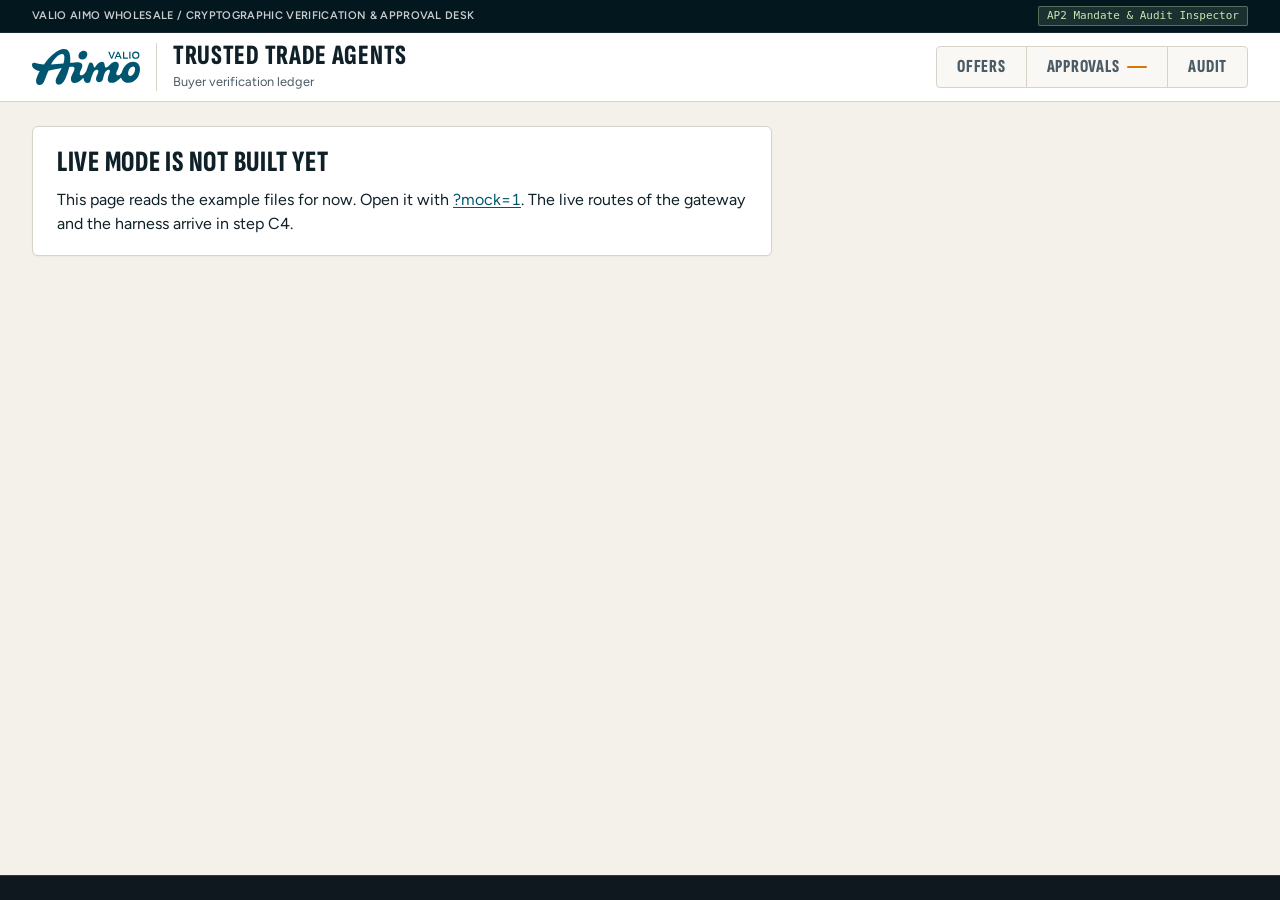
<file: surface/static/index.html>
<!doctype html>
<html lang="en">
  <head>
    <meta charset="utf-8" />
    <meta name="viewport" content="width=device-width, initial-scale=1" />
    <title>Trusted Trade Agents · Approvals &amp; Audit Ledger</title>
    <link rel="preload" href="fonts/figtree.woff2" as="font" type="font/woff2" crossorigin />
    <link rel="preload" href="fonts/sofia-sans-extra-condensed.woff2" as="font" type="font/woff2" crossorigin />
    <link rel="stylesheet" href="style.css" />
  </head>
  <body>
    <header class="masthead">
      <div class="masthead__util">
        <div class="masthead__wrap">
          <span class="masthead__desk">Valio Aimo Wholesale <span aria-hidden="true">/</span> Cryptographic Verification &amp; Approval Desk</span>
          <span class="masthead__stamp">AP2 Mandate &amp; Audit Inspector</span>
        </div>
      </div>
      <div class="topbar">
        <div class="topbar__wrap">
          <div class="topbar__brand">
            <img class="topbar__logo" src="img/valio-aimo-logo-petrol.svg" width="90" height="39" alt="Valio Aimo" />
            <div class="topbar__heading">
              <div class="topbar__title">Trusted Trade Agents</div>
              <div class="topbar__sub" id="buyer-line">Buyer verification ledger</div>
            </div>
          </div>
          <nav class="tabs" aria-label="Areas">
            <a class="tab" data-view="offers" href="#/offers">Offers</a>
            <a class="tab" data-view="approvals" href="#/approvals">Approvals <span class="tab__count" id="pending-count" hidden></span></a>
            <a class="tab" data-view="audit" href="#/audit">Audit</a>
          </nav>
        </div>
      </div>
    </header>

    <!-- Everything below is drawn by app.js from the data it loads. -->
    <main id="app" class="page">
      <p class="loading">Loading…</p>
    </main>

    <footer id="rehearsal" class="rehearsal" hidden></footer>

    <script src="app.js"></script>
  </body>
</html>
</file>
<file: surface/static/style.css>
/*
 * Trusted Trade Agents · Approvals, Signed Offers & Bilateral Audit Ledger
 *
 * Designed as an architectural Nordic B2B trade inspection desk aligned with
 * the Valio Aimo wholesale kitchen procurement portal:
 *   - Local variable fonts (Sofia Sans Extra Condensed + Figtree) — offline-ready.
 *   - Crisp paper sheets (#ffffff) over cool mineral slate (#f2f5f7) with 1px rules.
 *   - Tight Scandinavian 2px / 4px / 6px corner geometry and tabular numerals.
 *   - High-contrast certainty badges (measured / declared / estimated / unknown)
 *     readable from a projector without relying on color alone.
 */

@font-face {
  font-family: "Figtree";
  src: url("fonts/figtree.woff2") format("woff2");
  font-weight: 300 900;
  font-style: normal;
  font-display: swap;
}

@font-face {
  font-family: "Sofia Sans Extra Condensed";
  src: url("fonts/sofia-sans-extra-condensed.woff2") format("woff2");
  font-weight: 100 1000;
  font-style: normal;
  font-display: swap;
}

:root {
  /* Valio Aimo Nordic palette */
  --petrol: #005670;
  --petrol-deep: #003445;
  --petrol-mid: #0b495f;
  --petrol-soft: #e8f1f4;
  --lime: #cae6b2;
  --lime-band: #edf6e4;
  --lime-border: #adcfa0;

  /* Mineral & Birch Vellum surfaces */
  --bg: #f4f1ea;
  --panel: #ffffff;
  --mist: #f9f8f4;
  --ink: #102028;
  --ink-soft: #4b5c66;
  --line: #d8d3c8;
  --line-soft: #e7e3da;
  --line-strong: #beb8aa;

  /* Semantic verification states (WCAG AA+) */
  --ok: #145e38;
  --ok-soft: #eaf5ee;
  --ok-border: #a5d2b7;

  --warn: #8a4a00;
  --warn-border: #ddb680;
  --warn-soft: #fcf4e6;

  --bad: #9e1b22;
  --bad-soft: #fbedee;
  --bad-border: #e5b2b5;

  --grey-soft: #edf1f4;

  /* Certainty scale */
  --measured: #145e38;
  --declared: #005670;
  --estimated: #8a4a00;
  --unknown: #4a5963;

  /* Typography & geometry */
  --font: "Figtree", system-ui, -apple-system, "Segoe UI", sans-serif;
  --font-display: "Sofia Sans Extra Condensed", "Arial Narrow", sans-serif;
  --mono: ui-monospace, "JetBrains Mono", "SFMono-Regular", Menlo, Consolas, monospace;

  --r-xs: 2px;
  --r-sm: 4px;
  --r-md: 6px;
  --shadow-sheet: 0 1px 2px rgba(15, 32, 41, 0.04);
}

*,
*::before,
*::after {
  box-sizing: border-box;
}

html {
  font-size: 16px;
  -webkit-font-smoothing: antialiased;
  text-rendering: optimizeLegibility;
}

body {
  margin: 0;
  min-height: 100vh;
  display: flex;
  flex-direction: column;
  background: var(--bg);
  color: var(--ink);
  font-family: var(--font);
  line-height: 1.45;
  font-variant-numeric: tabular-nums;
}

h1,
h2,
h3 {
  margin: 0 0 10px;
  font-family: var(--font-display);
  font-weight: 800;
  line-height: 1.05;
  letter-spacing: 0.025em;
  text-transform: uppercase;
  color: var(--ink);
}

h2 {
  font-size: 1.85rem;
}

h3 {
  margin-top: 26px;
  padding-bottom: 6px;
  border-bottom: 1px solid var(--line-soft);
  font-size: 1.28rem;
  color: var(--petrol-deep);
}

p {
  margin: 0 0 10px;
}

p:last-child {
  margin-bottom: 0;
}

a {
  color: var(--petrol);
  text-underline-offset: 2px;
}

code,
.mono {
  font-family: var(--mono);
  font-size: 0.88em;
}

.num {
  text-align: right;
  white-space: nowrap;
  font-variant-numeric: tabular-nums;
}

.muted {
  color: var(--ink-soft);
}

.strong {
  font-weight: 700;
}

.small {
  font-size: 0.76rem;
}

.ok {
  color: var(--ok);
  font-weight: 700;
}

.bad {
  color: var(--bad);
  font-weight: 700;
}

:focus-visible {
  outline: 2px solid var(--petrol);
  outline-offset: 2px;
}

/* ---------- Masthead & Area Tabs ---------- */

.masthead {
  background: var(--panel);
  border-bottom: 1px solid var(--line);
}

.masthead__util {
  background: #03171f;
  border-bottom: 1px solid rgba(255, 255, 255, 0.08);
  color: rgba(255, 255, 255, 0.88);
  font-size: 12px;
}

.masthead__wrap,
.topbar__wrap {
  max-width: 1640px;
  margin: 0 auto;
  padding: 0 32px;
  display: flex;
  align-items: center;
  justify-content: space-between;
  gap: 16px;
}

.masthead__wrap {
  min-height: 32px;
  padding-top: 4px;
  padding-bottom: 4px;
  flex-wrap: wrap;
}

.masthead__desk {
  font-weight: 600;
  letter-spacing: 0.03em;
  text-transform: uppercase;
  font-size: 11px;
  color: rgba(255, 255, 255, 0.78);
}

.masthead__stamp {
  padding: 1px 8px;
  border: 1px solid rgba(202, 230, 178, 0.35);
  border-radius: var(--r-xs);
  background: rgba(202, 230, 178, 0.12);
  color: var(--lime);
  font-family: var(--mono);
  font-size: 11px;
}

.topbar__wrap {
  min-height: 68px;
  padding-top: 10px;
  padding-bottom: 10px;
  flex-wrap: wrap;
}

.topbar__brand {
  display: flex;
  align-items: center;
  gap: 16px;
}

.topbar__logo {
  display: block;
  height: 36px;
  width: auto;
}

.topbar__heading {
  padding-left: 16px;
  border-left: 1px solid var(--line);
}

.topbar__title {
  font-family: var(--font-display);
  font-size: 1.75rem;
  font-weight: 800;
  line-height: 0.96;
  letter-spacing: 0.025em;
  text-transform: uppercase;
  color: var(--ink);
}

.topbar__sub {
  margin-top: 3px;
  font-size: 0.8rem;
  color: var(--ink-soft);
}

.tabs {
  display: inline-flex;
  border: 1px solid var(--line);
  border-radius: var(--r-sm);
  background: var(--mist);
  overflow: hidden;
}

.tab {
  display: inline-flex;
  align-items: center;
  gap: 8px;
  min-height: 40px;
  padding: 0 20px;
  color: var(--ink-soft);
  font-family: var(--font-display);
  font-size: 1.15rem;
  font-weight: 800;
  letter-spacing: 0.04em;
  text-transform: uppercase;
  text-decoration: none;
  transition: background-color 0.12s ease, color 0.12s ease;
}

.tab + .tab {
  border-left: 1px solid var(--line);
}

.tab:hover {
  background: var(--panel);
  color: var(--ink);
}

.tab[aria-current="page"] {
  background: var(--petrol);
  color: #fff;
}

.tab__count {
  display: inline-block;
  min-width: 20px;
  padding: 1px 6px;
  border-radius: var(--r-xs);
  background: #d97706;
  color: #fff;
  font-family: var(--mono);
  font-size: 0.72rem;
  font-weight: 700;
  text-align: center;
}

/* ---------- Page Frame & Sheets ---------- */

.page {
  flex: 1;
  width: 100%;
  max-width: 1640px;
  margin: 0 auto;
  padding: 24px 32px 48px;
}

.loading,
.message {
  max-width: 740px;
}

.intro {
  max-width: 920px;
  margin-bottom: 18px;
  font-size: 0.95rem;
  color: var(--ink-soft);
}

.panel,
.card {
  margin-bottom: 20px;
  padding: 20px 24px;
  background: var(--panel);
  border: 1px solid var(--line);
  border-radius: var(--r-md);
  box-shadow: var(--shadow-sheet);
}

.panel h3:first-child {
  margin-top: 0;
}

.scroll {
  overflow-x: auto;
  border: 1px solid var(--line);
  border-radius: var(--r-sm);
}

/* ---------- Certainty Badges, Allergen Chips & Role Stamps ---------- */

.badge {
  display: inline-block;
  padding: 1px 7px;
  border-radius: var(--r-xs);
  border: 1px solid transparent;
  font-family: var(--mono);
  font-size: 0.68rem;
  font-weight: 700;
  letter-spacing: 0.04em;
  text-transform: uppercase;
  vertical-align: baseline;
}

.badge--measured {
  background: var(--ok-soft);
  border-color: var(--ok-border);
  color: var(--measured);
}

.badge--declared {
  background: var(--petrol-soft);
  border-color: #a9cad6;
  color: var(--declared);
}

.badge--estimated {
  background: var(--warn-soft);
  border-color: var(--warn-border);
  color: var(--estimated);
}

.badge--unknown {
  background: var(--grey-soft);
  border-color: var(--line-strong);
  border-style: dashed;
  color: var(--unknown);
}

.badge--unstated {
  background: var(--mist);
  border-color: var(--line);
  color: var(--ink-soft);
}

.chip {
  display: inline-block;
  margin: 2px 4px 2px 0;
  padding: 2px 8px;
  border-radius: var(--r-xs);
  font-size: 0.76rem;
  font-weight: 600;
}

.chips {
  display: flex;
  flex-wrap: wrap;
  gap: 4px;
}

.chip--contains {
  background: var(--warn-soft);
  border: 1px solid var(--warn-border);
  color: #5c3100;
}

.chip--free {
  background: var(--ok-soft);
  border: 1px solid var(--ok-border);
  color: var(--ok);
}

.chip--label {
  background: var(--mist);
  border: 1px solid var(--line);
  color: var(--ink);
}

.chip--new {
  background: var(--bad);
  border-color: var(--bad);
  color: #fff;
}

.chip--gone {
  background: var(--grey-soft);
  border: 1px dashed var(--line-strong);
  color: var(--ink-soft);
  text-decoration: line-through;
}

.chip__note {
  margin-left: 4px;
  font-family: var(--mono);
  font-size: 0.66rem;
  font-weight: 700;
  text-transform: uppercase;
  text-decoration: none;
}

.tag {
  display: inline-block;
  margin-bottom: 4px;
  padding: 2px 7px;
  border: 1px solid var(--line);
  border-radius: var(--r-xs);
  font-family: var(--font-display);
  font-size: 0.84rem;
  font-weight: 800;
  letter-spacing: 0.05em;
  text-transform: uppercase;
}

.tag--quoted {
  background: var(--petrol-deep);
  border-color: var(--petrol-deep);
  color: #fff;
}

.tag--substitute {
  background: var(--warn-soft);
  border-color: var(--warn-border);
  color: var(--warn);
}

.tag--alternative {
  background: var(--petrol-soft);
  border-color: #a9cad6;
  color: var(--petrol-deep);
}

.tag--other {
  background: var(--mist);
  border-color: var(--line);
  color: var(--ink-soft);
}

/* ---------- Claim Facts ---------- */

.fact__value {
  font-size: 0.96rem;
  font-weight: 700;
  color: var(--ink);
}

.fact--unknown .badge {
  font-size: 0.72rem;
}

.per {
  font-size: 0.76rem;
  font-weight: 500;
  color: var(--ink-soft);
  white-space: nowrap;
}

.fact__meta {
  margin-top: 3px;
  line-height: 1.4;
}

.fact__source {
  display: block;
  margin-top: 2px;
  font-size: 0.72rem;
  color: var(--ink-soft);
}

.allergens__row {
  margin-bottom: 4px;
}

.allergens__label {
  display: inline-block;
  min-width: 72px;
  font-size: 0.74rem;
  font-weight: 600;
  color: var(--ink-soft);
}

.origin {
  margin-top: 6px;
  font-size: 0.8rem;
}

.product__name {
  font-weight: 700;
  line-height: 1.28;
  color: var(--ink);
}

.product__id {
  margin-top: 2px;
  font-family: var(--mono);
  font-size: 0.74rem;
  color: var(--ink-soft);
}

/* ---------- Ledger Tables ---------- */

table {
  width: 100%;
  border-collapse: collapse;
}

.lines {
  border: 1px solid var(--line);
  border-radius: var(--r-sm);
}

th {
  padding: 9px 14px;
  background: var(--mist);
  border-bottom: 1px solid var(--line-strong);
  font-size: 0.7rem;
  font-weight: 700;
  letter-spacing: 0.07em;
  text-transform: uppercase;
  text-align: left;
  color: var(--ink-soft);
}

th.num {
  text-align: right;
}

td {
  padding: 12px 14px;
  border-bottom: 1px solid var(--line-soft);
  vertical-align: top;
  font-size: 0.88rem;
}

tbody tr:last-child td {
  border-bottom: 0;
}

.lines tfoot td {
  border-top: 2px solid var(--ink);
  border-bottom: 0;
  background: var(--mist);
  font-weight: 700;
  font-size: 0.96rem;
}

.lines .total {
  font-size: 1.35rem;
  color: var(--petrol-deep);
}

.compare {
  min-width: 1280px;
}

.compare th:nth-child(1) {
  width: 21%;
}

.compare th:nth-child(2),
.compare th:nth-child(3) {
  width: 11%;
}

.compare th:nth-child(4),
.compare th:nth-child(5) {
  width: 12%;
}

.compare th:nth-child(6) {
  width: 17%;
}

.compare .row--quoted td,
.compare .row--substitute td {
  background: var(--petrol-soft);
}

.compare .row--quoted td:first-child,
.compare .row--substitute td:first-child {
  box-shadow: inset 3px 0 0 var(--petrol);
}

.legend {
  margin: 0 0 12px;
  font-size: 0.8rem;
  color: var(--ink-soft);
  line-height: 1.9;
}

.legend .badge {
  margin-left: 12px;
}

/* ---------- Offers: Quote Picker, Signed Quote & Verdict ---------- */

.picker {
  display: grid;
  grid-template-columns: repeat(auto-fit, minmax(210px, 1fr));
  gap: 10px;
  margin-bottom: 18px;
}

.pick {
  display: flex;
  flex-direction: column;
  padding: 10px 16px;
  background: var(--panel);
  border: 1px solid var(--line);
  border-top: 2px solid transparent;
  border-radius: var(--r-sm);
  color: var(--ink);
  text-decoration: none;
  box-shadow: var(--shadow-sheet);
  transition: border-color 0.12s ease, background-color 0.12s ease;
}

.pick:hover {
  border-color: var(--petrol);
}

.pick[aria-current="true"] {
  border-color: var(--petrol);
  border-top: 2px solid var(--petrol);
  background: var(--petrol-soft);
}

.pick__label {
  font-family: var(--font-display);
  font-size: 1.15rem;
  font-weight: 800;
  letter-spacing: 0.04em;
  text-transform: uppercase;
  color: var(--petrol-deep);
}

.pick__hint {
  margin-top: 2px;
  font-size: 0.78rem;
  color: var(--ink-soft);
}

.quote__head {
  display: flex;
  flex-wrap: wrap;
  align-items: flex-start;
  justify-content: space-between;
  gap: 14px 28px;
  margin-bottom: 16px;
}

.quote__asked {
  font-size: 0.88rem;
  color: var(--ink-soft);
}

.signature {
  display: flex;
  align-items: center;
  gap: 10px;
  padding: 9px 14px 9px 11px;
  border: 1px solid;
  border-left-width: 3px;
  border-radius: var(--r-sm);
}

.signature__icon {
  display: grid;
  place-items: center;
  width: 28px;
  height: 28px;
  border-radius: var(--r-xs);
  color: #fff;
  font-family: var(--mono);
  font-size: 0.92rem;
  font-weight: 700;
}

.signature__text {
  font-size: 0.92rem;
  font-weight: 700;
}

.signature__detail {
  font-family: var(--mono);
  font-size: 0.72rem;
}

.signature--ok {
  background: var(--ok-soft);
  border-color: var(--ok-border);
  border-left-color: var(--ok);
  color: var(--ok);
}

.signature--ok .signature__icon {
  background: var(--ok);
}

.signature--bad {
  background: var(--bad-soft);
  border-color: var(--bad-border);
  border-left-color: var(--bad);
  color: var(--bad);
  max-width: 600px;
}

.signature--bad .signature__icon {
  background: var(--bad);
}

.signature--wait {
  background: var(--grey-soft);
  border-color: var(--line-strong);
  border-style: dashed;
  color: var(--ink-soft);
}

.signature--wait .signature__icon {
  background: var(--unknown);
}

.keyfacts {
  display: flex;
  flex-wrap: wrap;
  gap: 12px 40px;
  margin: 16px 0 0;
  padding: 12px 16px;
  border: 1px solid var(--line-soft);
  border-radius: var(--r-sm);
  background: var(--mist);
}

.keyfacts dt {
  font-size: 0.68rem;
  font-weight: 700;
  letter-spacing: 0.08em;
  text-transform: uppercase;
  color: var(--ink-soft);
}

.keyfacts dd {
  margin: 2px 0 0;
  font-size: 1.05rem;
  font-weight: 700;
  color: var(--ink);
}

.verdict {
  margin-top: 18px;
  padding: 16px 20px;
  border: 1px solid var(--line);
  border-top-width: 3px;
  border-radius: var(--r-sm);
}

.verdict__head {
  font-family: var(--font-display);
  font-size: 1.45rem;
  font-weight: 800;
  letter-spacing: 0.03em;
  text-transform: uppercase;
}

.verdict__outcome {
  margin-top: 6px;
  font-weight: 600;
}

.verdict--auto {
  background: var(--ok-soft);
  border-color: var(--ok-border);
  border-top-color: var(--ok);
}

.verdict--human {
  background: var(--warn-soft);
  border-color: var(--warn-border);
  border-top-color: var(--warn);
}

.verdict--deny {
  background: var(--bad-soft);
  border-color: var(--bad-border);
  border-top-color: var(--bad);
}

.verdict--none {
  background: var(--grey-soft);
  border-color: var(--line-strong);
  border-top-color: var(--unknown);
}

.rules {
  margin-top: 12px;
  font-size: 0.84rem;
}

.rules summary {
  font-weight: 700;
  cursor: pointer;
}

.rules ul {
  margin: 8px 0 0;
  padding: 0;
  list-style: none;
}

.rule {
  display: grid;
  grid-template-columns: 68px 270px 1fr;
  gap: 12px;
  align-items: baseline;
  padding: 6px 0;
  border-top: 1px solid rgba(15, 32, 41, 0.1);
}

.rule__outcome {
  padding: 1px 6px;
  border-radius: var(--r-xs);
  font-family: var(--mono);
  font-size: 0.68rem;
  font-weight: 700;
  text-align: center;
  text-transform: uppercase;
}

.rule--pass .rule__outcome {
  background: var(--ok);
  color: #fff;
}

.rule--human .rule__outcome {
  background: var(--warn);
  color: #fff;
}

.rule--deny .rule__outcome {
  background: var(--bad);
  color: #fff;
}

.rule__id {
  font-family: var(--mono);
  font-size: 0.78rem;
  color: var(--ink-soft);
}

.rule__message {
  color: var(--ink);
}

/* ---------- Offers: Shortfall & Ranked Substitutes ---------- */

.shortfall {
  border-top: 3px solid var(--warn);
}

.shortfall__line {
  font-size: 0.95rem;
}

.alternatives {
  margin: 12px 0 0;
  padding: 0;
  list-style: none;
  border: 1px solid var(--line);
  border-radius: var(--r-sm);
}

.alternative {
  display: grid;
  grid-template-columns: 88px 1fr auto 190px;
  gap: 16px;
  align-items: center;
  padding: 11px 14px;
  border-top: 1px solid var(--line-soft);
}

.alternative:first-child {
  border-top: 0;
}

.alternative--chosen {
  background: var(--lime-band);
  box-shadow: inset 3px 0 0 var(--petrol);
}

.alternative__body {
  min-width: 0;
}

.alternative__why {
  margin-top: 2px;
  font-size: 0.82rem;
  color: var(--ink-soft);
}

.alternative__price {
  font-weight: 700;
  white-space: nowrap;
}

.alternative__chosen {
  font-family: var(--mono);
  font-size: 0.75rem;
  font-weight: 700;
  text-transform: uppercase;
  letter-spacing: 0.04em;
  color: var(--petrol-deep);
  text-align: right;
}

.tier {
  padding: 3px 0;
  border-radius: var(--r-xs);
  font-family: var(--font-display);
  font-size: 0.88rem;
  font-weight: 800;
  text-align: center;
  text-transform: uppercase;
  letter-spacing: 0.06em;
}

.tier--best {
  background: var(--ok);
  color: #fff;
}

.tier--better {
  background: var(--petrol);
  color: #fff;
}

.tier--good {
  background: var(--warn-soft);
  border: 1px solid var(--warn-border);
  color: var(--warn);
}

/* ---------- Approvals: Cryptographic Sign-off Dossier ---------- */

.card {
  padding: 24px 28px 28px;
  border-top: 3px solid var(--warn);
}

.card--approved {
  border-top-color: var(--ok);
}

.card--rejected {
  border-top-color: var(--bad);
}

.card--expired {
  border-top-color: var(--unknown);
}

.card__head {
  display: flex;
  flex-wrap: wrap;
  align-items: center;
  justify-content: space-between;
  gap: 10px 24px;
  padding-bottom: 14px;
  border-bottom: 1px solid var(--line-soft);
}

.card__ids {
  font-size: 0.8rem;
  color: var(--ink-soft);
}

.status {
  padding: 3px 12px;
  border-radius: var(--r-xs);
  font-family: var(--font-display);
  font-size: 1.1rem;
  font-weight: 800;
  letter-spacing: 0.04em;
  text-transform: uppercase;
}

.status--pending {
  background: var(--warn);
  color: #fff;
}

.status--approved {
  background: var(--ok);
  color: #fff;
}

.status--rejected {
  background: var(--bad);
  color: #fff;
}

.status--expired {
  background: var(--unknown);
  color: #fff;
}

.card__request {
  margin-top: 14px;
  padding: 10px 14px;
  border: 1px solid var(--line-soft);
  border-radius: var(--r-sm);
  background: var(--mist);
  font-size: 0.98rem;
}

.card__request q {
  font-weight: 700;
}

.reasons {
  margin: 0;
  padding: 0;
  list-style: none;
}

.reason {
  margin-bottom: 10px;
  padding: 14px 18px;
  background: var(--warn-soft);
  border: 1px solid var(--warn-border);
  border-left: 3px solid var(--warn);
  border-radius: var(--r-sm);
}

.reason__title {
  font-size: 1.05rem;
  font-weight: 700;
  color: var(--ink);
}

.reason__message {
  margin-top: 2px;
  font-size: 0.92rem;
}

.reason__rule {
  margin-top: 4px;
  font-size: 0.74rem;
  color: var(--warn);
}

.meter {
  margin-top: 12px;
}

.meter__row {
  display: grid;
  grid-template-columns: 170px 1fr 150px;
  gap: 12px;
  align-items: center;
  margin-top: 6px;
  font-size: 0.84rem;
}

.meter__label {
  color: var(--ink-soft);
  font-weight: 600;
}

.meter__value {
  font-weight: 700;
  text-align: right;
  font-variant-numeric: tabular-nums;
}

.bar {
  height: 10px;
  margin-top: 6px;
  background: var(--line-soft);
  border-radius: var(--r-xs);
  box-shadow: inset 0 0 0 1px var(--line);
  overflow: hidden;
}

.meter .bar {
  margin-top: 0;
}

.bar__fill {
  height: 100%;
  background: var(--petrol);
}

.bar--over .bar__fill {
  background: var(--warn);
}

.missing {
  padding: 11px 14px;
  background: var(--grey-soft);
  border: 1px dashed var(--line-strong);
  border-radius: var(--r-sm);
  font-size: 0.86rem;
}

/* Substitution: Asked vs Proposed Side-by-Side */

.change {
  padding: 10px 14px;
  background: var(--bad-soft);
  border: 1px solid var(--bad-border);
  border-left: 3px solid var(--bad);
  border-radius: var(--r-sm);
  font-size: 0.95rem;
}

.change--same {
  background: var(--ok-soft);
  border-color: var(--ok-border);
  border-left-color: var(--ok);
}

.change--unknown {
  background: var(--grey-soft);
  border-color: var(--line-strong);
  border-left-color: var(--unknown);
}

.versus {
  display: grid;
  grid-template-columns: 180px 1fr 1fr;
  margin-top: 12px;
  border: 1px solid var(--line);
  border-radius: var(--r-sm);
  overflow: hidden;
}

.versus > div {
  padding: 12px 16px;
  border-top: 1px solid var(--line-soft);
}

.versus > div:nth-child(-n + 3) {
  border-top: 0;
  background: var(--mist);
}

.versus > div:nth-child(3n) {
  background: var(--petrol-soft);
  border-left: 1px solid var(--line);
}

.versus__label {
  font-size: 0.7rem;
  font-weight: 700;
  letter-spacing: 0.07em;
  text-transform: uppercase;
  color: var(--ink-soft);
}

.versus__head {
  min-width: 0;
}

.versus__title {
  font-family: var(--font-display);
  font-size: 0.92rem;
  font-weight: 800;
  letter-spacing: 0.05em;
  text-transform: uppercase;
  color: var(--petrol-deep);
}

.delta {
  margin-top: 5px;
  font-size: 0.82rem;
  font-weight: 700;
  color: var(--ok);
}

/* Calibrated Judge Probability Scale */

.preferences {
  padding: 10px 14px;
  background: var(--mist);
  border: 1px solid var(--line-soft);
  border-radius: var(--r-sm);
  font-size: 0.88rem;
}

.preferences__label {
  display: block;
  margin-bottom: 2px;
  font-size: 0.68rem;
  font-weight: 700;
  letter-spacing: 0.08em;
  text-transform: uppercase;
  color: var(--ink-soft);
}

.judge {
  margin-top: 14px;
}

.judge__question {
  font-size: 0.96rem;
  font-weight: 700;
}

.judge__row {
  display: grid;
  grid-template-columns: 150px 1fr;
  gap: 16px;
  align-items: center;
  margin-top: 8px;
}

.judge__value {
  font-family: var(--font-display);
  font-size: 2.2rem;
  font-weight: 800;
  line-height: 1;
}

.judge__unit {
  font-family: var(--font);
  font-size: 0.9rem;
  font-weight: 600;
}

.judge__value--no,
.judge__reading--no {
  color: var(--bad);
}

.judge__value--unsure,
.judge__reading--unsure,
.judge__reading--human {
  color: var(--warn);
}

.judge__value--yes,
.judge__reading--yes {
  color: var(--ok);
}

.judge__track {
  position: relative;
  display: flex;
  height: 20px;
  border: 1px solid var(--line-strong);
  border-radius: var(--r-xs);
}

.judge__zone--no {
  background: #f4c7c9;
  border-radius: var(--r-xs) 0 0 var(--r-xs);
}

.judge__zone--unsure {
  background: #f5dfb8;
}

.judge__zone--yes {
  background: #bfe3cd;
  border-radius: 0 var(--r-xs) var(--r-xs) 0;
}

.judge__marker {
  position: absolute;
  top: -6px;
  bottom: -6px;
  width: 6px;
  margin-left: -3px;
  background: var(--ink);
  border: 1px solid #fff;
  border-radius: var(--r-xs);
}

.judge__scale {
  display: flex;
  justify-content: space-between;
  margin: 6px 0 0 166px;
  font-family: var(--mono);
  font-size: 0.7rem;
  color: var(--ink-soft);
}

.judge__reading {
  margin: 4px 0 0 166px;
  font-size: 0.84rem;
  font-weight: 700;
}

/* Countdown & Sign / Reject Controls */

.decide {
  display: flex;
  flex-wrap: wrap;
  align-items: center;
  justify-content: space-between;
  gap: 18px 36px;
  margin-top: 24px;
  padding-top: 20px;
  border-top: 2px solid var(--ink);
}

.countdown__digits {
  font-family: var(--font-display);
  font-size: 2.6rem;
  font-weight: 800;
  line-height: 1;
  letter-spacing: 0.02em;
  font-variant-numeric: tabular-nums;
}

.countdown__label {
  margin-top: 3px;
  font-size: 0.82rem;
  color: var(--ink-soft);
}

.countdown--urgent .countdown__digits {
  color: var(--bad);
}

.decide__buttons {
  display: flex;
  flex-wrap: wrap;
  gap: 12px;
}

.button {
  display: inline-flex;
  align-items: center;
  justify-content: center;
  min-height: 54px;
  padding: 0 28px;
  border: 1px solid transparent;
  border-radius: var(--r-sm);
  font-family: var(--font-display);
  font-size: 1.3rem;
  font-weight: 800;
  letter-spacing: 0.04em;
  text-transform: uppercase;
  text-decoration: none;
  cursor: pointer;
  transition: background-color 0.12s ease, border-color 0.12s ease;
}

.button--approve {
  background: var(--ok);
  border-color: var(--ok);
  color: #fff;
}

.button--approve:hover {
  background: #0d4528;
  border-color: #0d4528;
}

.button--reject {
  background: var(--panel);
  border-color: var(--bad);
  color: var(--bad);
}

.button--reject:hover {
  background: var(--bad-soft);
}

.button--small {
  min-height: 38px;
  padding: 0 18px;
  background: var(--petrol);
  border-color: var(--petrol);
  color: #fff;
  font-size: 1rem;
}

.button--small:hover {
  background: var(--petrol-deep);
  border-color: var(--petrol-deep);
}

.outcome {
  margin-top: 22px;
  padding: 16px 20px;
  border: 1px solid var(--line);
  border-left-width: 3px;
  border-radius: var(--r-sm);
  font-size: 0.95rem;
}

.outcome__title {
  font-family: var(--font-display);
  font-size: 1.65rem;
  font-weight: 800;
  letter-spacing: 0.03em;
  text-transform: uppercase;
}

.outcome--approved {
  background: var(--ok-soft);
  border-color: var(--ok-border);
  border-left-color: var(--ok);
}

.outcome--approved .outcome__title {
  color: var(--ok);
}

.outcome--rejected {
  background: var(--bad-soft);
  border-color: var(--bad-border);
  border-left-color: var(--bad);
}

.outcome--rejected .outcome__title {
  color: var(--bad);
}

.outcome--expired {
  background: var(--grey-soft);
  border-color: var(--line-strong);
  border-left-color: var(--unknown);
}

/* ---------- Bilateral Hash-Chained Audit Ledger ---------- */

.audit__columns {
  display: grid;
  grid-template-columns: 1fr 1fr;
  gap: 0 22px;
  align-items: start;
}

.audit__columns--head {
  gap: 12px 22px;
}

.audit__head {
  padding: 14px 18px;
  background: var(--petrol-deep);
  border: 1px solid var(--petrol-deep);
  border-radius: var(--r-sm);
  color: #fff;
}

.audit__head h2 {
  margin-bottom: 4px;
  color: #fff;
}

.audit__sub {
  font-family: var(--mono);
  font-size: 0.75rem;
  color: rgba(255, 255, 255, 0.78);
}

.audit__sub .ok {
  color: var(--lime);
}

.audit__sub .bad {
  color: #ffb4b8;
}

.audit__group {
  margin-top: 20px;
}

.audit__quote {
  display: flex;
  flex-wrap: wrap;
  gap: 6px 20px;
  align-items: baseline;
  padding: 10px 16px;
  background: var(--petrol-soft);
  border: 1px solid #b7d2dc;
  border-radius: var(--r-sm);
  font-weight: 700;
}

.audit__quote .muted,
.audit__quote .ok,
.audit__quote .bad {
  font-size: 0.82rem;
}

.events {
  margin: 0;
  padding: 0;
  list-style: none;
}

.events--empty {
  padding: 12px 16px;
}

.event {
  display: grid;
  grid-template-columns: 84px 1fr;
  gap: 12px;
  margin-top: 8px;
  padding: 12px 16px;
  background: var(--panel);
  border: 1px solid var(--line);
  border-radius: var(--r-sm);
  box-shadow: var(--shadow-sheet);
}

.event__time {
  font-family: var(--mono);
  font-size: 0.86rem;
  font-weight: 700;
  color: var(--petrol-deep);
}

.event__body {
  min-width: 0;
}

.event__who {
  display: flex;
  flex-wrap: wrap;
  align-items: center;
  gap: 6px;
}

.event__action {
  font-family: var(--mono);
  font-size: 0.76rem;
  color: var(--ink-soft);
}

.event__what {
  margin-top: 4px;
  font-weight: 700;
}

.event__why {
  margin-top: 2px;
  font-size: 0.86rem;
  color: var(--ink-soft);
}

.event__label {
  margin-right: 4px;
  font-family: var(--mono);
  font-size: 0.66rem;
  font-weight: 700;
  letter-spacing: 0.07em;
  text-transform: uppercase;
  color: var(--ink-soft);
}

.event__foot {
  display: flex;
  flex-wrap: wrap;
  justify-content: space-between;
  gap: 4px 16px;
  margin-top: 8px;
  padding-top: 6px;
  border-top: 1px solid var(--line-soft);
  font-size: 0.76rem;
}

.event__chain {
  color: var(--ink-soft);
}

.actor {
  display: inline-block;
  padding: 1px 8px;
  border-radius: var(--r-xs);
  border: 1px solid transparent;
  font-family: var(--mono);
  font-size: 0.68rem;
  font-weight: 700;
  text-transform: uppercase;
  letter-spacing: 0.04em;
}

.actor--agent {
  background: var(--mist);
  border-color: var(--line-strong);
  color: var(--ink);
}

.actor--harness {
  background: var(--petrol-soft);
  border-color: #a9cad6;
  color: var(--petrol-deep);
}

.actor--human {
  background: var(--warn-soft);
  border-color: var(--warn-border);
  color: var(--warn);
}

.actor--merchant {
  background: var(--ok-soft);
  border-color: var(--ok-border);
  color: var(--ok);
}

/* ---------- Stage Rehearsal Console (mock mode only) ---------- */

.rehearsal {
  display: flex;
  flex-wrap: wrap;
  gap: 6px 22px;
  padding: 10px 32px 14px;
  background: #10181f;
  border-top: 1px solid #283742;
  font-family: var(--mono);
  font-size: 11px;
  color: #a8b7c2;
}

.rehearsal__note {
  flex-basis: 100%;
  color: #dce5ec;
  font-weight: 600;
}

.rehearsal__group {
  display: inline-flex;
  align-items: center;
  flex-wrap: wrap;
  gap: 4px;
}

.rehearsal__title {
  margin-right: 8px;
  padding: 1px 6px;
  border: 1px solid #354754;
  border-radius: var(--r-xs);
  background: #1a2630;
  color: #dce5ec;
  font-weight: 700;
  text-transform: uppercase;
}

.rehearsal a {
  margin-right: 8px;
  color: var(--lime);
}

/* Under the quote: Valio gave no stock count on some lines. Informative, not a warning. */
.stock-note {
  margin: 10px 0 0;
  padding: 8px 12px;
  background: var(--mist);
  border: 1px solid var(--line);
  border-radius: var(--r-sm);
  color: var(--ink-soft);
  font-size: 0.84rem;
}

/* ---------- Responsive Breakpoints ---------- */

@media (max-width: 1100px) {
  .page,
  .masthead__wrap,
  .topbar__wrap,
  .rehearsal {
    padding-left: 16px;
    padding-right: 16px;
  }

  .audit__columns,
  .versus {
    grid-template-columns: 1fr;
  }

  .versus__corner {
    display: none;
  }

  .rule,
  .alternative,
  .meter__row,
  .judge__row {
    grid-template-columns: 1fr;
  }

  .judge__scale,
  .judge__reading {
    margin-left: 0;
  }
}
</file>
